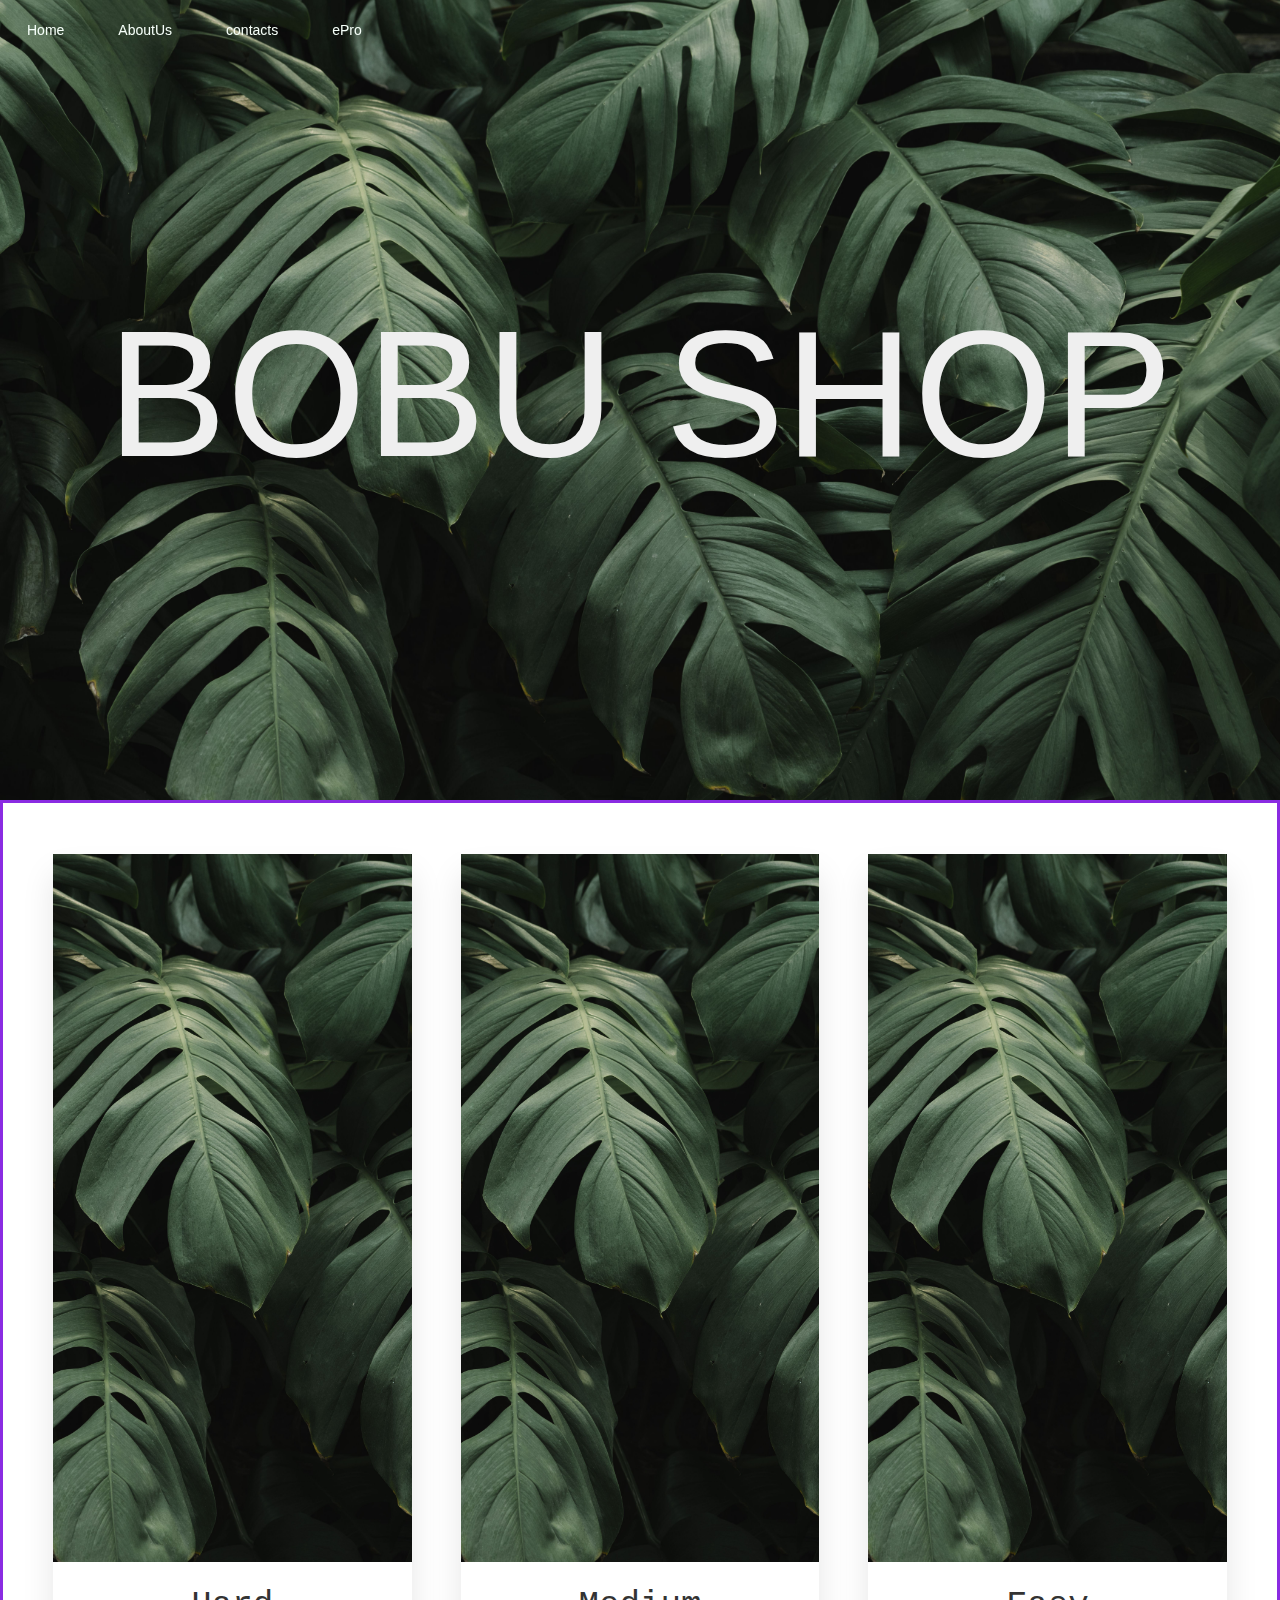
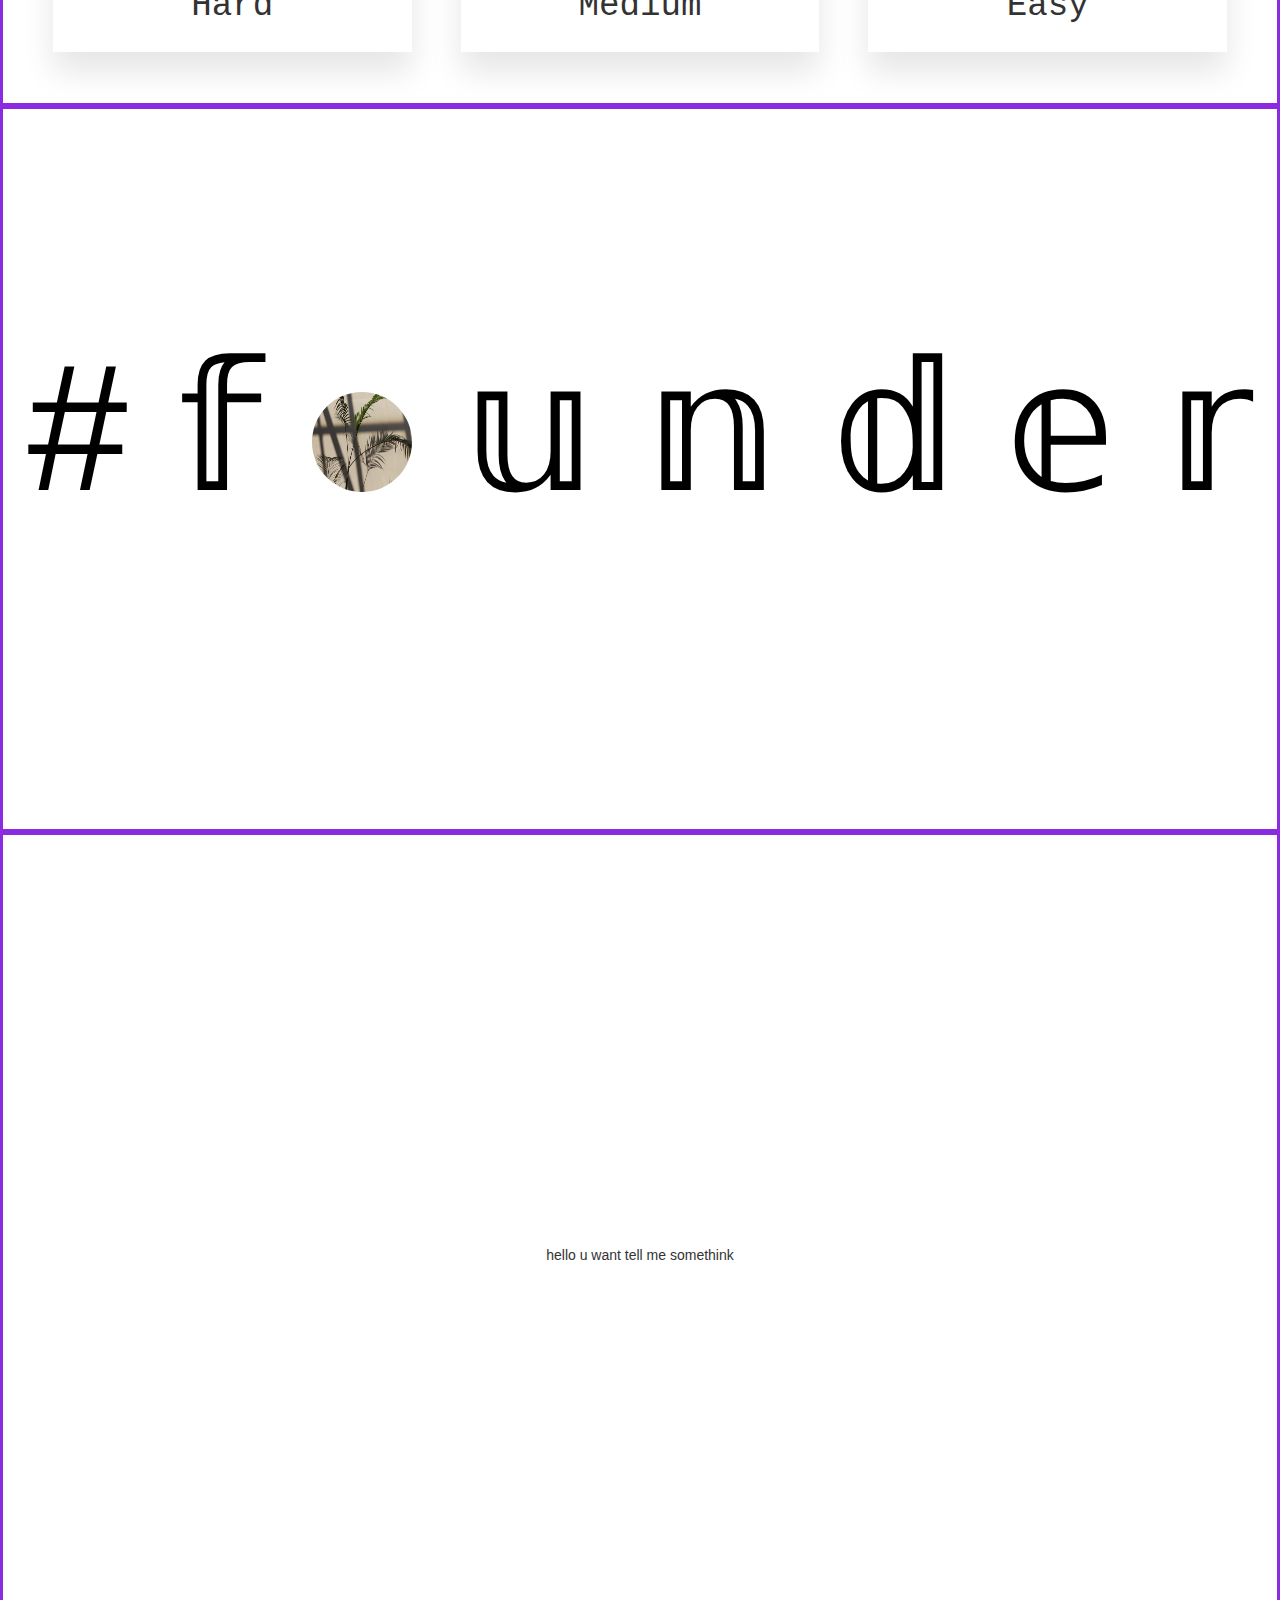
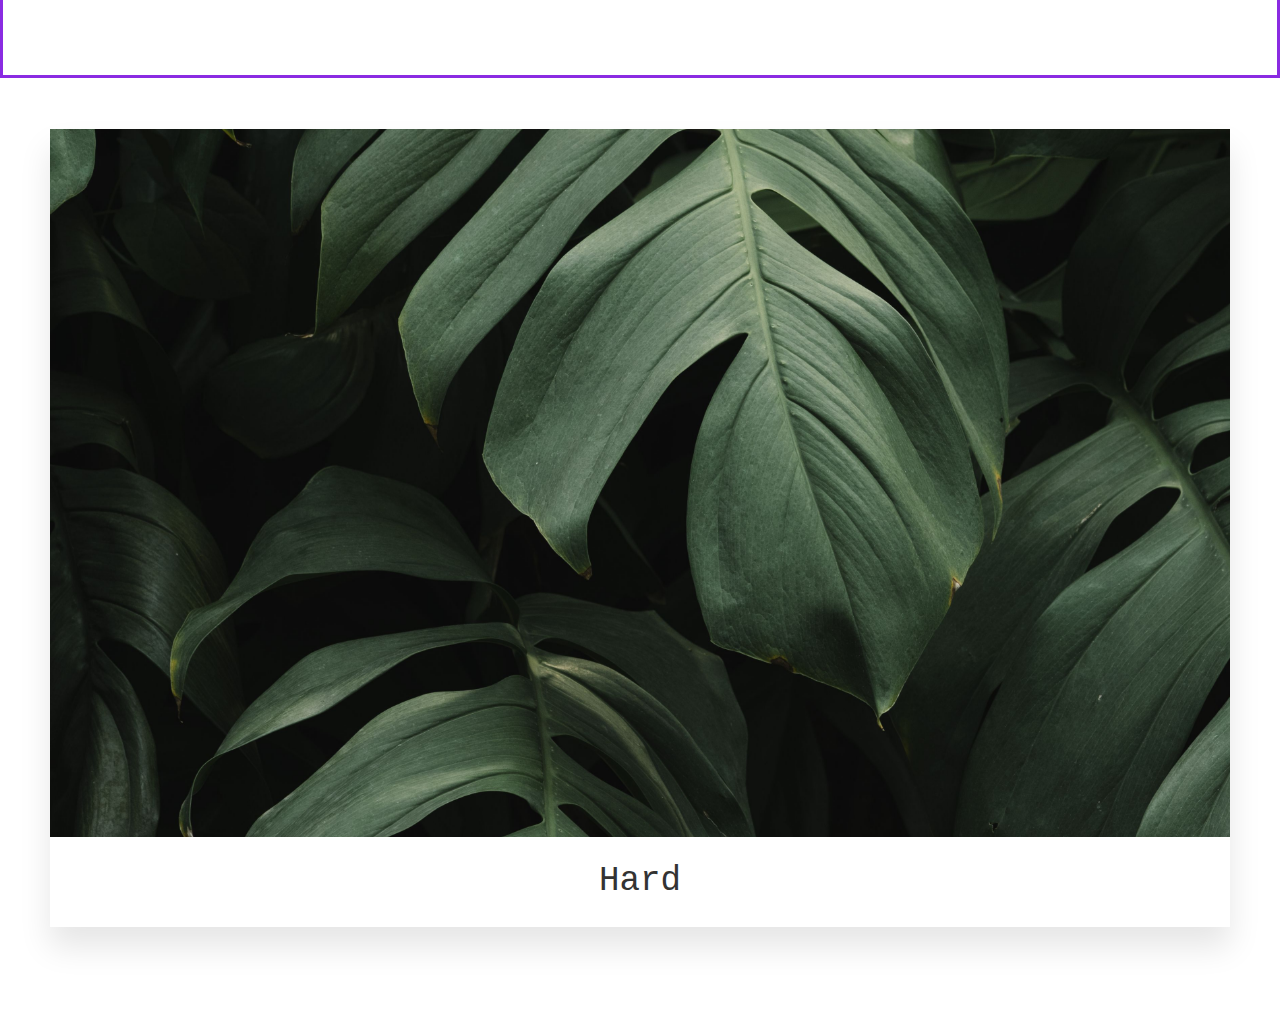
<file: index.html>
<!DOCTYPE html>
<html lang="en">
<head>
    <meta charset="UTF-8">
    <meta http-equiv="X-UA-Compatible" content="IE=edge">
    <meta name="viewport" content="width=device-width, initial-scale=1.0">
    <title>Document</title>

    <link rel="stylesheet" href="css/cssHome/footer.css">
    <link rel="stylesheet" href="css/cssHome/founder.css">
    <link rel="stylesheet" href="css/cssHome/box.css">
    <link rel="stylesheet" href="css/cssHome/header.css">
    <link rel="stylesheet" href="css/cssHome/nav.css">
    <link href="https://fonts.googleapis.com/css2?family=Baloo+Tammudu+2:wght@400;700&display=swap" rel="stylesheet">

    <script src="angular.min.js"></script>

    
    <link rel="stylesheet" href="https://maxcdn.bootstrapcdn.com/bootstrap/3.4.1/css/bootstrap.min.css">
    <script src="https://ajax.googleapis.com/ajax/libs/jquery/3.6.0/jquery.min.js"></script>
    <script src="https://maxcdn.bootstrapcdn.com/bootstrap/3.4.1/js/bootstrap.min.js"></script>

   
<style>

    .page-content{
    text-align: center;
    line-height: 60;
    border-color: blueviolet;
    border-style: solid;
    
}
</style>

</head> 
<body ng-app="myApp">

<!-- ============================================== header ================================================== -->
<div style="position: absolute;top: 0;right: 0;bottom: 0;left: 0;">
    <nav class="nav">
        <a href="#" class="nav-item" style="text-decoration: none;" >Home</a>
        <a href="#" class="nav-item" style="text-decoration: none;">AboutUs</a>
        <a href="#!product" class="nav-item" style="text-decoration: none;">contacts</a>
        <a href="#!product" class="nav-item" style="text-decoration: none;">ePro</a>
        <span class="nav-indicator"></span>
  </nav>
</div>


<div class="header-row">
    <div class="header-row-inside">

        <h1 class="shopName">BOBU SHOP</h1>
        <div class="header-row__button">
            <a href="#" class="btn"></a>
        </div>
    </div>
</div>


<div class="page-content">
    <div id="bigbox">
        <div id="box">
          <img id="imgBox" src="img/imgHeader/download.jpg">
          <span style = "font-family:courier,arial,helvetica;">Hard</span>
        </div>
        <div id="box">
          <img id="imgBox" src="img/imgHeader/download.jpg">
          <span style = "font-family:courier,arial,helvetica;">Medium</span>
        </div>
        <div id="box">
          <img id="imgBox" src="img/imgHeader/download.jpg">
          <span style = "font-family:courier,arial,helvetica;">Easy</span>
        </div>
      </div>
</div>



<div class="page-content">
    <div id="blured" style="width:100%;height:700px;">
        <h2># 𝕗 
            <span>
                    <a href="#" style="width:100%;height:100%;">
                        <img src="img/imgHeader/header.png"  >
                    </a>
            </span>
            𝕦 𝕟 𝕕 𝕖 𝕣 </h2>
        </div>
</div>



<div class="page-content">
    hello u want tell me somethink
</div>



<div id="bigbox">
    <div id="box">
      <img id="imgBox" src="img/imgHeader/download.jpg">
      <span style = "font-family:courier,arial,helvetica;">Hard</span>
    </div>

  </div>




<!-- ============================================== VIEW ================================================== -->
    <div ng-view></div>
<!-- ============================================== VIEW ================================================== -->





<!-- ============================================== footer ================================================== -->

<!-- ============================================== footer ================================================== -->








<div>  
  <marquee direction="up" scrollamount="7">
    <section style="text-align:center; margin:10px auto;"><p>Designed by <a href="#">BoBu</a></p></section>
  </marquee>
</div>




<script>
    var app = angular.module("myApp", ["ngRoute"]);
            app.config(function ($routeProvider){
                $routeProvider
                    .when("/", {templateUrl: "content/home/home.html"})
                    .when("/b", {templateUrl: "content/product/product.html"})

            });
            app.controller("myController",function($scope, $http){
                    $http.get("list.json").then(function(response){
                        $scope.myData = response.data.list2;
                        $scope.list = {};
                    });
                  });

    var heroShinker = function(){
    var hero = $('.header-row'),
        heroHeight = $('.header-row').outerHeight(true);
        $(hero).parent().css('padding-top', heroHeight);
    $(window).scroll(function() {
        var scrollOffset = $(window).scrollTop();
        if (scrollOffset < heroHeight) {
            $(hero).css('height', (heroHeight - scrollOffset));
        }
        if (scrollOffset > (heroHeight - 215)) {
            hero.addClass('fixx');
        } else {
            hero.removeClass('fixx');
        };
    });
}
heroShinker();
</script>
    
</body>
</html>





































<!-- <!DOCTYPE html>
<html lang="en">
<head>
    <meta charset="UTF-8">
    <meta http-equiv="X-UA-Compatible" content="IE=edge">
    <meta name="viewport" content="width=device-width, initial-scale=1.0">
    <title>Document</title>
    <style>
        button{
            text-align: center;
            width: 100px;
            height: 100px;
            background-color: blueviolet;
            position: relative;
        }
        #ko{
            animation-name: game;
            animation-duration: 1s; /*thời gian của mỗi vòng chạy*/
            animation-iteration-count: infinite; /*chạy vô cực, ko dừng*/

        }
        @keyframes game{
            0%{background-color: aquamarine;left: 20px;top: 0px}
            12%{background-color: rgb(219, 127, 255);left: 160px;top: 0px}
            24%{background-color: rgb(255, 189, 127);left: 180px;top: 120px}
            36%{background-color: rgb(127, 142, 255);left: 180px;top: 160px}
            48%{background-color: rgb(255, 127, 212);left: 160px;top: 180px}
            60%{background-color: rgb(255, 127, 212);left: 120px;top: 180px}
            72%{background-color: rgb(255, 127, 212);left: 0px;top: 160px}
            100%{background-color: rgb(255, 127, 212);left: 0px;top: 120px}
        }
    </style>
</head>
<body>
    <h1>bạn thấy mình có đẹp không ?</h1>
    <div>
        <button>có</button>
        <button id="ko" onclick="okay()">không</button>
    </div>
    <script>
        function okay(){
            alert("khó v cx làm đc nữa hả! chúc mừng nha")
        }
    </script>
</body>
</html> -->
</file>
<file: css/cssHome/footer.css>
.footer-bs {
    background-color: #3c3d41;
	padding: 60px 40px;
	color: rgba(255,255,255,1.00);
	margin-bottom: 20px;
	border-bottom-right-radius: 6px;
	border-top-left-radius: 0px;
	border-bottom-left-radius: 6px;
}
.footer-bs .footer-brand, .footer-bs .footer-nav, .footer-bs .footer-social, .footer-bs .footer-ns { padding:10px 25px; }
.footer-bs .footer-nav, .footer-bs .footer-social, .footer-bs .footer-ns { border-color: transparent; }
.footer-bs .footer-brand h2 { margin:0px 0px 10px; }
.footer-bs .footer-brand p { font-size:12px; color:rgba(255,255,255,0.70); }

.footer-bs .footer-nav ul.pages { list-style:none; padding:0px; }
.footer-bs .footer-nav ul.pages li { padding:5px 0px;}
.footer-bs .footer-nav ul.pages a { color:rgba(255,255,255,1.00); font-weight:bold; text-transform:uppercase; }
.footer-bs .footer-nav ul.pages a:hover { color:rgba(255,255,255,0.80); text-decoration:none; }
.footer-bs .footer-nav h4 {
	font-size: 11px;
	text-transform: uppercase;
	letter-spacing: 3px;
	margin-bottom:10px;
}

.footer-bs .footer-nav ul.list { list-style:none; padding:0px; }
.footer-bs .footer-nav ul.list li { padding:5px 0px;}
.footer-bs .footer-nav ul.list a { color:rgba(255,255,255,0.80); }
.footer-bs .footer-nav ul.list a:hover { color:rgba(255,255,255,0.60); text-decoration:none; }

.footer-bs .footer-social ul { list-style:none; padding:0px; }
.footer-bs .footer-social h4 {
	font-size: 11px;
	text-transform: uppercase;
	letter-spacing: 3px;
}
.footer-bs .footer-social li { padding:5px 4px;}
.footer-bs .footer-social a { color:rgba(255,255,255,1.00);}
.footer-bs .footer-social a:hover { color:rgba(255,255,255,0.80); text-decoration:none; }

.footer-bs .footer-ns h4 {
	font-size: 11px;
	text-transform: uppercase;
	letter-spacing: 3px;
	margin-bottom:10px;
}
.footer-bs .footer-ns p { font-size:12px; color:rgba(255,255,255,0.70); }

@media (min-width: 768px) {
	.footer-bs .footer-nav, .footer-bs .footer-social, .footer-bs .footer-ns { border-left:solid 1px rgba(255,255,255,0.10); }
}
.icon{
    font-size:40px;
}

.footer { width:100%;background-color: rgb(0, 0, 0);color: white;text-align: center;}
</file>
<file: css/cssHome/founder.css>
#blured span a img{transition:0.5s;height:100px; width:100px;border-radius:100px;}
#blured span a img:hover{filter: grayscale(0%) blur(0px);transition: 0.3s;height:500px; width:100%;}
#blured h2{font-size:180px; color: rgb(0, 0, 0);text-align:center;transition:0.5s;height:100%;padding-top:200px;}
#blured h2:hover{font-size:0px;transition:0.5s;padding-bottom:100px;}
</file>
<file: css/cssHome/box.css>
#bigbox {
    display: flex;
    width: 100%;
    padding: 4% 2%;
    box-sizing: border-box;
    height: 100vh;
  }
  
#box {
    flex: 1;
    overflow: hidden;
    transition: 0.5s;
    margin: 0 2%;
    box-shadow: 0 20px 30px rgba(0, 0, 0, 0.1);
    line-height: 0;
  }
  
  #box > #imgBox {
    width: 200%;
    height: calc(100% - 10vh);
    -o-object-fit: cover;
       object-fit: cover;
    transition: 0.5s;
  }


  #box > span {
    font-size: 3.8vh;
    display: block;
    text-align: center;
    height: 10vh;
    line-height: 2.6;
  }

  
  #box:hover {
    flex: 1 2 50%;
  }
  
  #box:hover > #imgBox {
    width: 100%;
    height: 120%;
  }
</file>
<file: css/cssHome/header.css>
.header-row{
    position: fixed;
    top: 0;
    right: 0;
    bottom: 0;
    left: 0;
    display: flex;
    justify-content: center;
    align-items: center;
    height: 800px;
    min-height: 105px;
    background-image: url(../../img/imgHeader/download.jpg);
    background-size: cover;
    background-position: center;
    overflow: hidden;
}
.header-row-inside{
        z-index: 1;
}
.shopName{
    color: #efefef;
    font-size: 14vw;
    font-family: 'Montserrat', sans-serif;
}
    :before{
        content: "";
        background: rgba(#000, 0);
        position: absolute;
        top: 0;
        left: 0;
        right: 0;
        bottom: 0;
        transition: background 400ms;
    }
fixx{
    :before{
        background: rgba(#000, 0.8);
    }
}
</file>
<file: css/cssHome/nav.css>
.nav{
    display: inline-flex;
    position: relative;
    overflow: hidden;
    max-width: 100%;
    background-color: rgb(255, 255, 255);
    padding: 0 20px;
    border-radius: 40px;
    box-shadow: 0 10px 40px rgba(150, 174, 178, 0);
    }
   .nav-item{
    color: #f6fff9;
    padding: 20px;
    text-decoration: none;
    transition: 1s;
    margin: 0 7px;
    z-index: 1;
    position: relative;

    }
    .nav-item:before{
        content: '';
        position: absolute;
        bottom: -7px;
        left: 0px;
        width: 100%;
        height: 5px;
        background-color: hsl(126, 100%, 96%);
        border-radius: 8px 8px 0 0;
        opacity: 0;
        transition: 0.3s;
    }
   .nav-item:hover:before{
        opacity: 1;
        bottom:0;
   
    }
    .nav-item:hover{
       font-size: 30px;
       color: rgb(255, 255, 255);
    }
</file>
